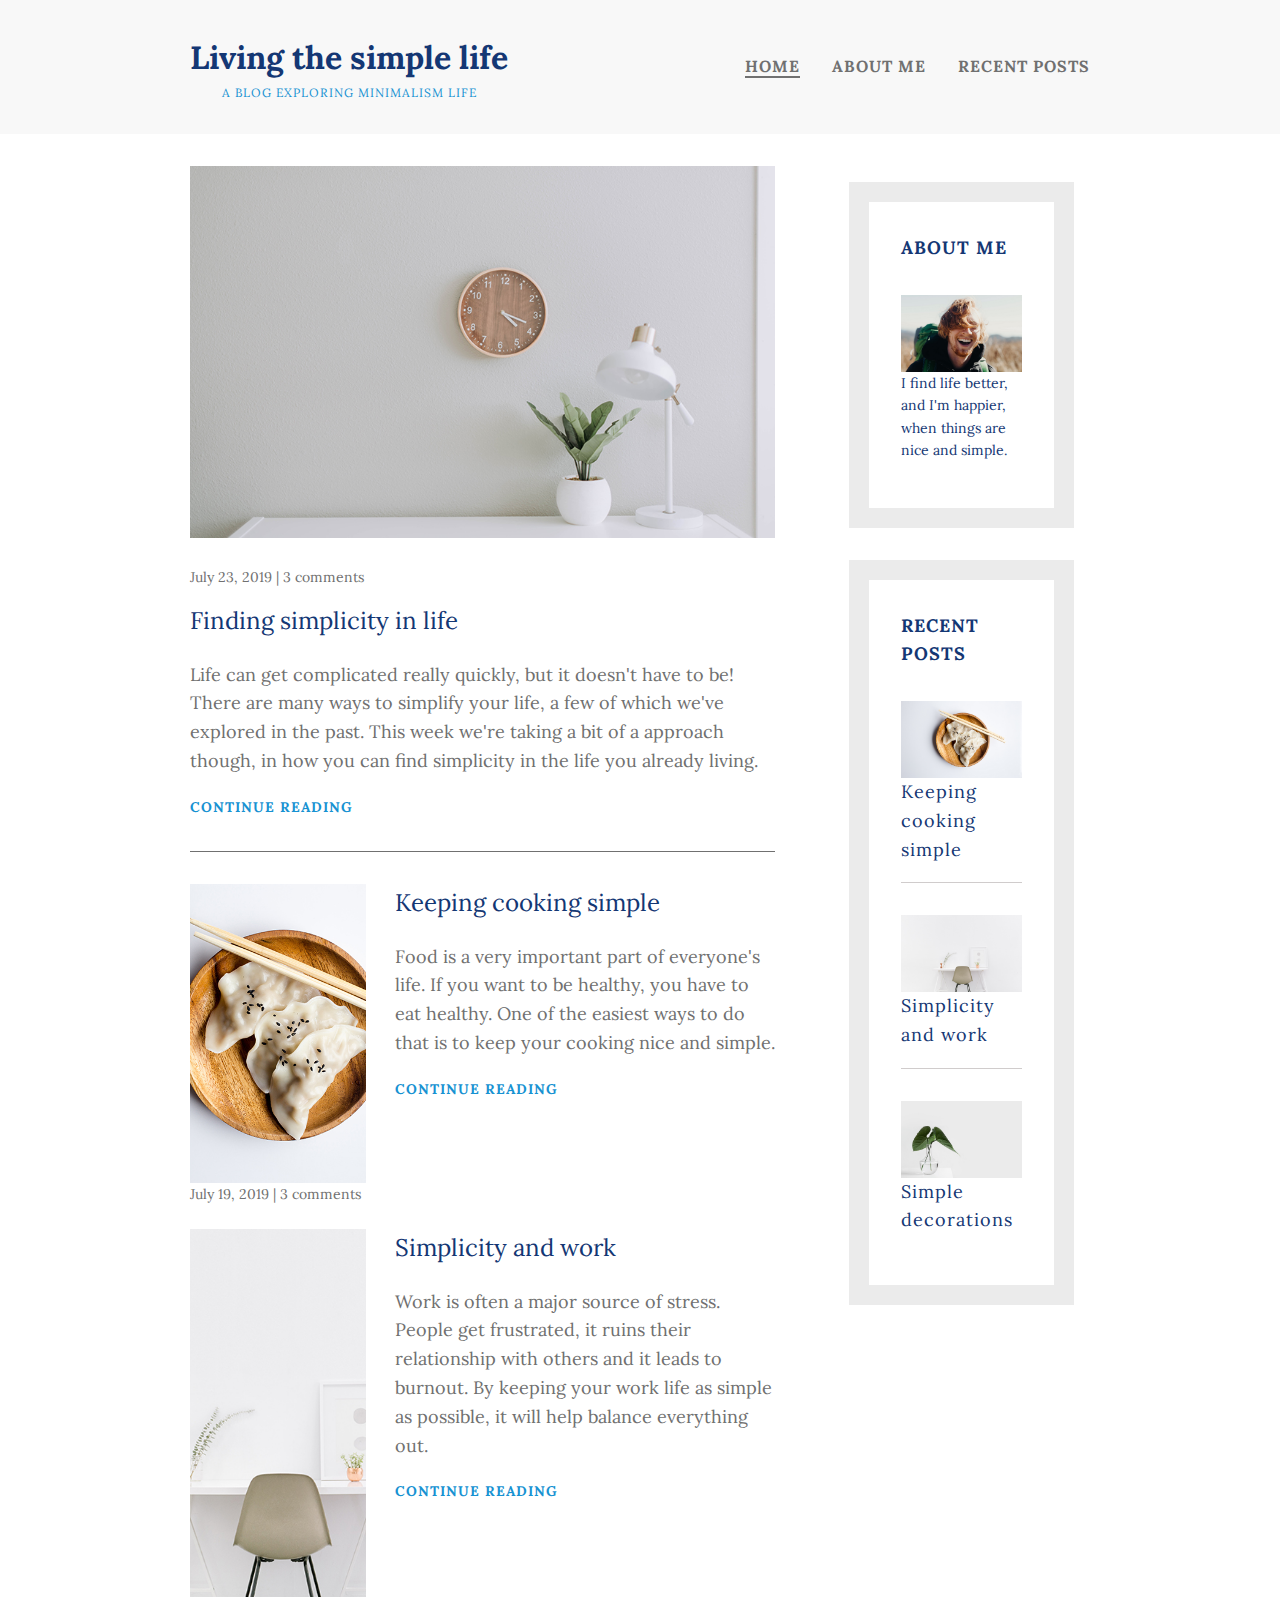
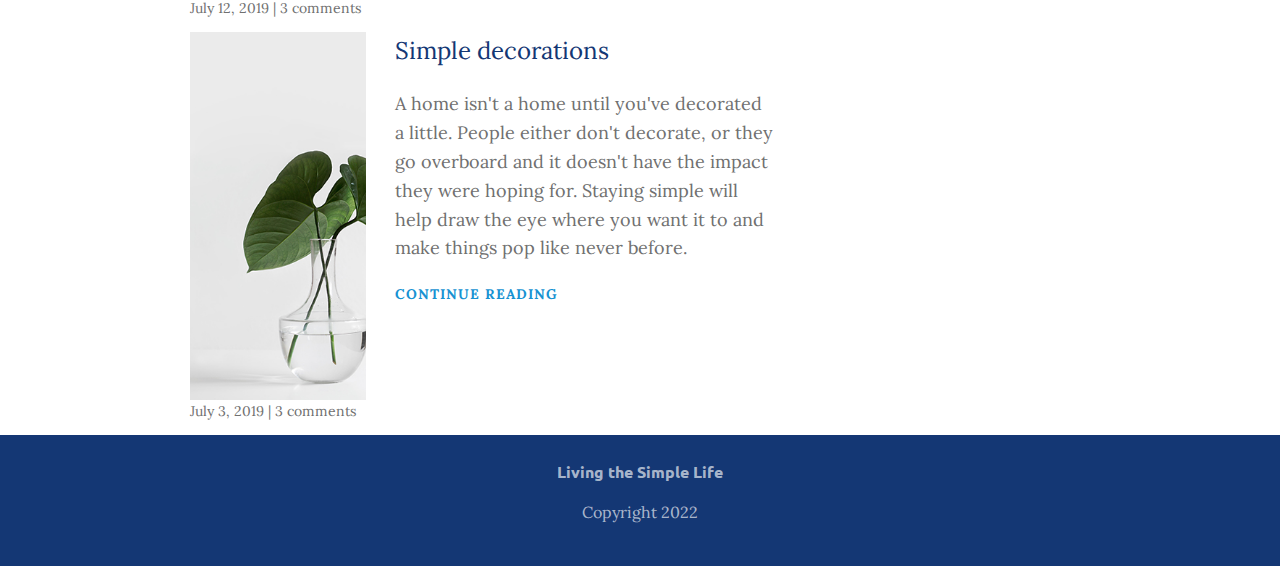
<file: index.html>
<!DOCTYPE html>
<html lang="en">

<head>
    <meta charset="UTF-8">
    <meta http-equiv="X-UA-Compatible" content="IE=edge">
    <meta name="viewport" content="width=device-width, initial-scale=1.0">
    <!-- Google Fonts -->
    <link rel="preconnect" href="https://fonts.googleapis.com">
    <link rel="preconnect" href="https://fonts.gstatic.com" crossorigin>
    <link href="https://fonts.googleapis.com/css2?family=Lora&family=Ubuntu:wght@300;400;500;700&display=swap" rel="stylesheet">

    <link rel="stylesheet" href="css/home_page.css">

    <title>Home</title>

</head>

<body>
    <!-- Header -->

    <header>
        <div class="container container-nav">
            <div class="logo">
                <h1 class="title">Living the simple life</h1>
                <p class="subtitle">A BLOG EXPLORING MINIMALISM LIFE</p>
            </div>
            <nav class="navbar">
                <ul class="navigation-list">
                    <li class="list-items"><a class="navigation-links active" href="index.html">HOME</a></li>
                    <li class="list-items"><a class="navigation-links" href="about-me.html">About ME</a></li>
                    <li class="list-items list-items-margin-left"><a class="navigation-links" href="recent-posts.html">RECENT POSTS</a>
                    </li>
                </ul>
            </nav>
        </div>
    </header>

    <!-- Main -->
    <div class="container flex-container">
        <main>
            <!-- Featured Posts -->
            <div class="featured-post">
                <article class="featured-post-article">
                    <h2 class="article-title ">Finding simplicity in life</h2>
                    <img class="featured-post-image" src="img/life.jpg" alt="life">
                    <p class="featured-post-info">July 23, 2019 | 3 comments</p>
                    <p class="article-body">
                        Life can get complicated really quickly, but it doesn't have to be! There are many ways to
                        simplify your life, a few of which we've explored in the past. This week we're taking a bit of a
                        approach though, in how you can find simplicity in the life you already living.
                    </p>
                    <p class="read-more-paragraph featured-post-read-more-paragraph-margine"><a class="read-more" href="#">continue reading</a></p>
                </article>
            </div>            <!-- Featured Posts End -->

            <!-- Related Posts -->
            <div class="related-posts">

                <!-- Article  -->
                <article class="related-post-article">
                    <div class="related-post-article-info">
                        <img class="related-post-image" src="img/food.jpg" alt="food">
                        <p class="related-post-info">July 19, 2019 | 3 comments</p>
                    </div>
                    <div class="related-post-article-body">
                        <h2 class="article-title">Keeping cooking simple</h2>
                        <p class="article-body">
                            Food is a very important part of everyone's life. If you want to be healthy, you have to eat
                            healthy. One of the easiest ways to do that is to keep your cooking nice and simple.
                        </p>
                        <p class="read-more-paragraph"><a class="read-more" href="#">continue reading</a></p>
                    </div>
                </article>

                <!-- Article  -->
                <article class="related-post-article">
                    <div class="related-post-article-info">
                        <img class="related-post-image" src="img/work.jpg" alt="work">
                        <p class="related-post-info">July 12, 2019 | 3 comments</p>
                    </div>
                    <div class="related-post-article-body">
                        <h2 class="article-title">Simplicity and work</h2>
                        <p class="article-body">
                            Work is often a major source of stress. People get frustrated, it ruins their relationship
                            with others and it leads to burnout. By keeping your work life as simple as possible, it
                            will help balance everything out.
                        </p>
                        <p class="read-more-paragraph"><a class="read-more" href="#">continue reading</a></p>
                    </div>
                </article>

                <!-- Article  -->
                <article class="related-post-article">
                    <div class="related-post-article-info">
                        <img class="related-post-image change-position" src="img/deco.jpg" alt="deco">
                        <p class="related-post-info">July 3, 2019 | 3 comments</p>
                    </div>
                    <div class="related-post-article-body">
                        <h2 class="article-title">Simple decorations</h2>
                        <p class="article-body">
                            A home isn't a home until you've decorated a little. People either don't decorate, or they
                            go overboard and it doesn't have the impact they were hoping for. Staying simple will help
                            draw the eye where you want it to and make things pop like never before.
                        </p>
                        <p class="read-more-paragraph"><a class="read-more" href="#">continue reading</a></p>
                    </div>
                </article>

            </div>            <!-- Related Posts End-->

        </main>

        <div class="sidebar">
            <aside>
                <div class="widget">
                    <h2 class="widget-title widget-generic-title">About me</h2>

                    <div class="widget-item remove-bottom-border">
                        <img class="widget-item-img" src="img/about-me.jpg" alt="about-me">
                        <p class="widget-item-body">
                            I find life better, and I'm happier, when things are nice and simple.
                        </p>
                    </div>

                </div>

                <div class="widget">
                    <h2 class="widget-title widget-generic-title">Recent Posts</h2>

                    <div class="widget-item">
                        <img class="widget-item-img" src="img/food.jpg" alt="food">
                        <h3 class="widget-item-title widget-generic-title">Keeping cooking simple</h3>
                    </div>

                    <div class="widget-item">
                        <img class="widget-item-img" src="img/work.jpg" alt="work">
                        <h3 class="widget-item-title widget-generic-title">Simplicity and work</h3>
                    </div>

                    <div class="widget-item remove-bottom-border">
                        <img class="widget-item-img" src="img/deco.jpg" alt="deco">
                        <h3 class="widget-item-title widget-generic-title">Simple decorations</h3>
                    </div>

                </div>

            </aside>
        </div>

    </div>

    <footer>
        <p class="footer-title">Living the Simple Life</p>
        <p class="footer-copyright">Copyright 2022</p>
    </footer>

</body>

</html>
</file>
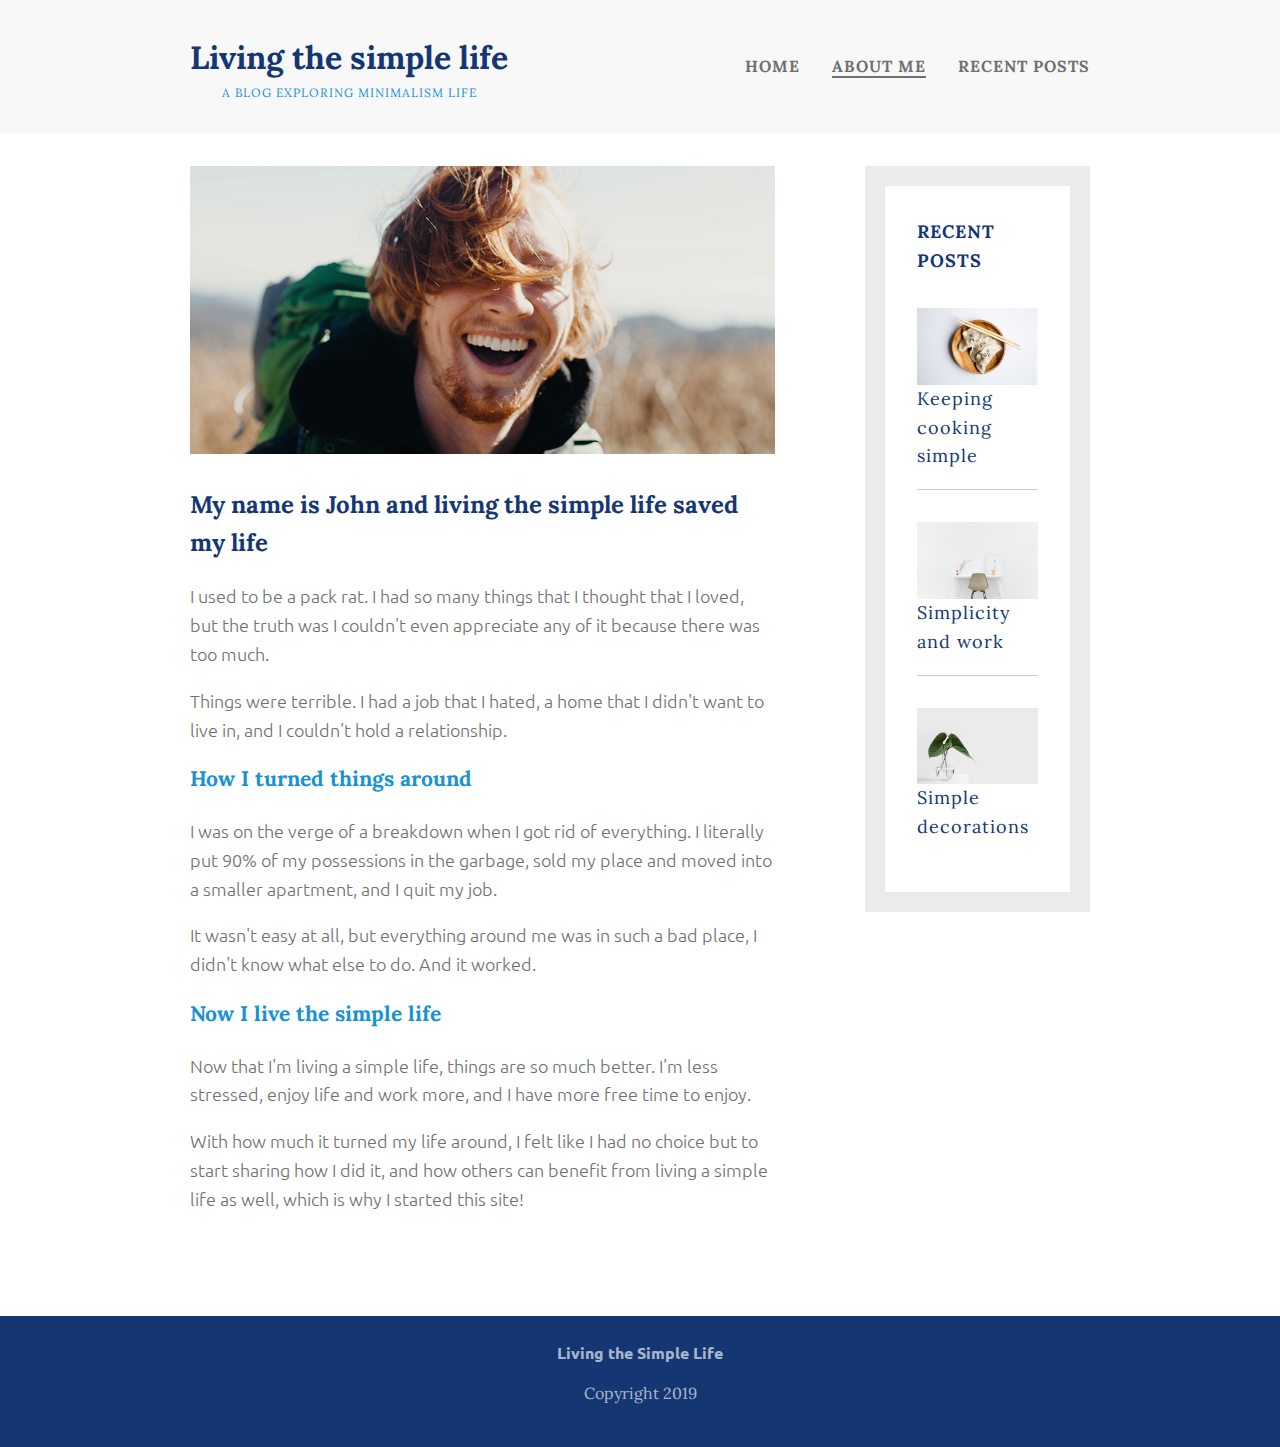
<file: about-me.html>
<!DOCTYPE html>
<html lang="en">

<head>
    <meta charset="UTF-8">
    <meta http-equiv="X-UA-Compatible" content="IE=edge">
    <meta name="viewport" content="width=device-width, initial-scale=1.0">
    <!-- Google Fonts -->
    <link rel="preconnect" href="https://fonts.googleapis.com">
    <link rel="preconnect" href="https://fonts.gstatic.com" crossorigin>
    <link href="https://fonts.googleapis.com/css2?family=Lora&family=Ubuntu:wght@300;400;500;700&display=swap" rel="stylesheet">

    <link rel="stylesheet" href="css/home_page.css">

    <title>About Me</title>

</head>

<body>
    <!-- Header -->

    <header>
        <div class="container container-nav">
            <div class="logo">
                <h1 class="title">Living the simple life</h1>
                <p class="subtitle">A BLOG EXPLORING MINIMALISM LIFE</p>
            </div>
            <nav class="navbar">
                <ul class="navigation-list">
                    <li class="list-items"><a class="navigation-links" href="index.html">HOME</a></li>
                    <li class="list-items"><a class="navigation-links active" href="about-me.html">About ME</a></li>
                    <li class="list-items list-items-margin-left"><a class="navigation-links" href="recent-posts.html">RECENT POSTS</a>
                    </li>
                </ul>
            </nav>
        </div>
    </header>

    <!-- Main -->
    <div class="container flex-container">
        <main>
            <img class="about-me-img" src="img/about-me.jpg" alt="about-me">
            <h2 class="about-me-article-title">My name is John and living the simple life saved my life</h2>
            <p class="about-me-paragraphs">
                I used to be a pack rat. I had so many things that I thought that I loved, but the truth was I couldn't even appreciate any of it because there was too much.
            </p>
            <p class="about-me-paragraphs">
                Things were terrible. I had a job that I hated, a home that I didn't want to live in, and I couldn't hold a relationship.
            </p>
            <h3 class="about-me-article-subtitle">How I turned things around</h3>
            <p class="about-me-paragraphs">
                I was on the verge of a breakdown when I got rid of everything. I literally put 90% of my possessions in the garbage, sold my place and moved into a smaller apartment, and I quit my job.
            </p>
            <p class="about-me-paragraphs">
                It wasn't easy at all, but everything around me was in such a bad place, I didn't know what else to do. And it worked.
            </p>
            <h3 class="about-me-article-subtitle">Now I live the simple life</h3>
            <p class="about-me-paragraphs">
                Now that I'm living a simple life, things are so much better. I'm less stressed, enjoy life and work more, and I have more free time to enjoy. 
            </p>
            <p class="about-me-paragraphs">
                With how much it turned my life around, I felt like I had no choice but to start sharing how I did it, and how others can benefit from living a simple life as well, which is why I started this site! 
            </p>
        </main>

        <!-- sidebar -->

        <div class="sidebar about-me-sidebar">
            <aside>
                <div class="widget">
                    <h2 class="widget-title widget-generic-title">Recent Posts</h2>

                    <div class="widget-item">
                        <img class="widget-item-img" src="img/food.jpg" alt="food">
                        <h3 class="widget-item-title widget-generic-title">Keeping cooking simple</h3>
                    </div>

                    <div class="widget-item">
                        <img class="widget-item-img" src="img/work.jpg" alt="work">
                        <h3 class="widget-item-title widget-generic-title">Simplicity and work</h3>
                    </div>

                    <div class="widget-item remove-bottom-border">
                        <img class="widget-item-img" src="img/deco.jpg" alt="deco">
                        <h3 class="widget-item-title widget-generic-title">Simple decorations</h3>
                    </div>

                </div>

            </aside>
        </div>

    </div>

    <footer>
        <p class="footer-title">Living the Simple Life</p>
        <p class="footer-copyright">Copyright 2019</p>
    </footer>

</body>

</html>
</file>
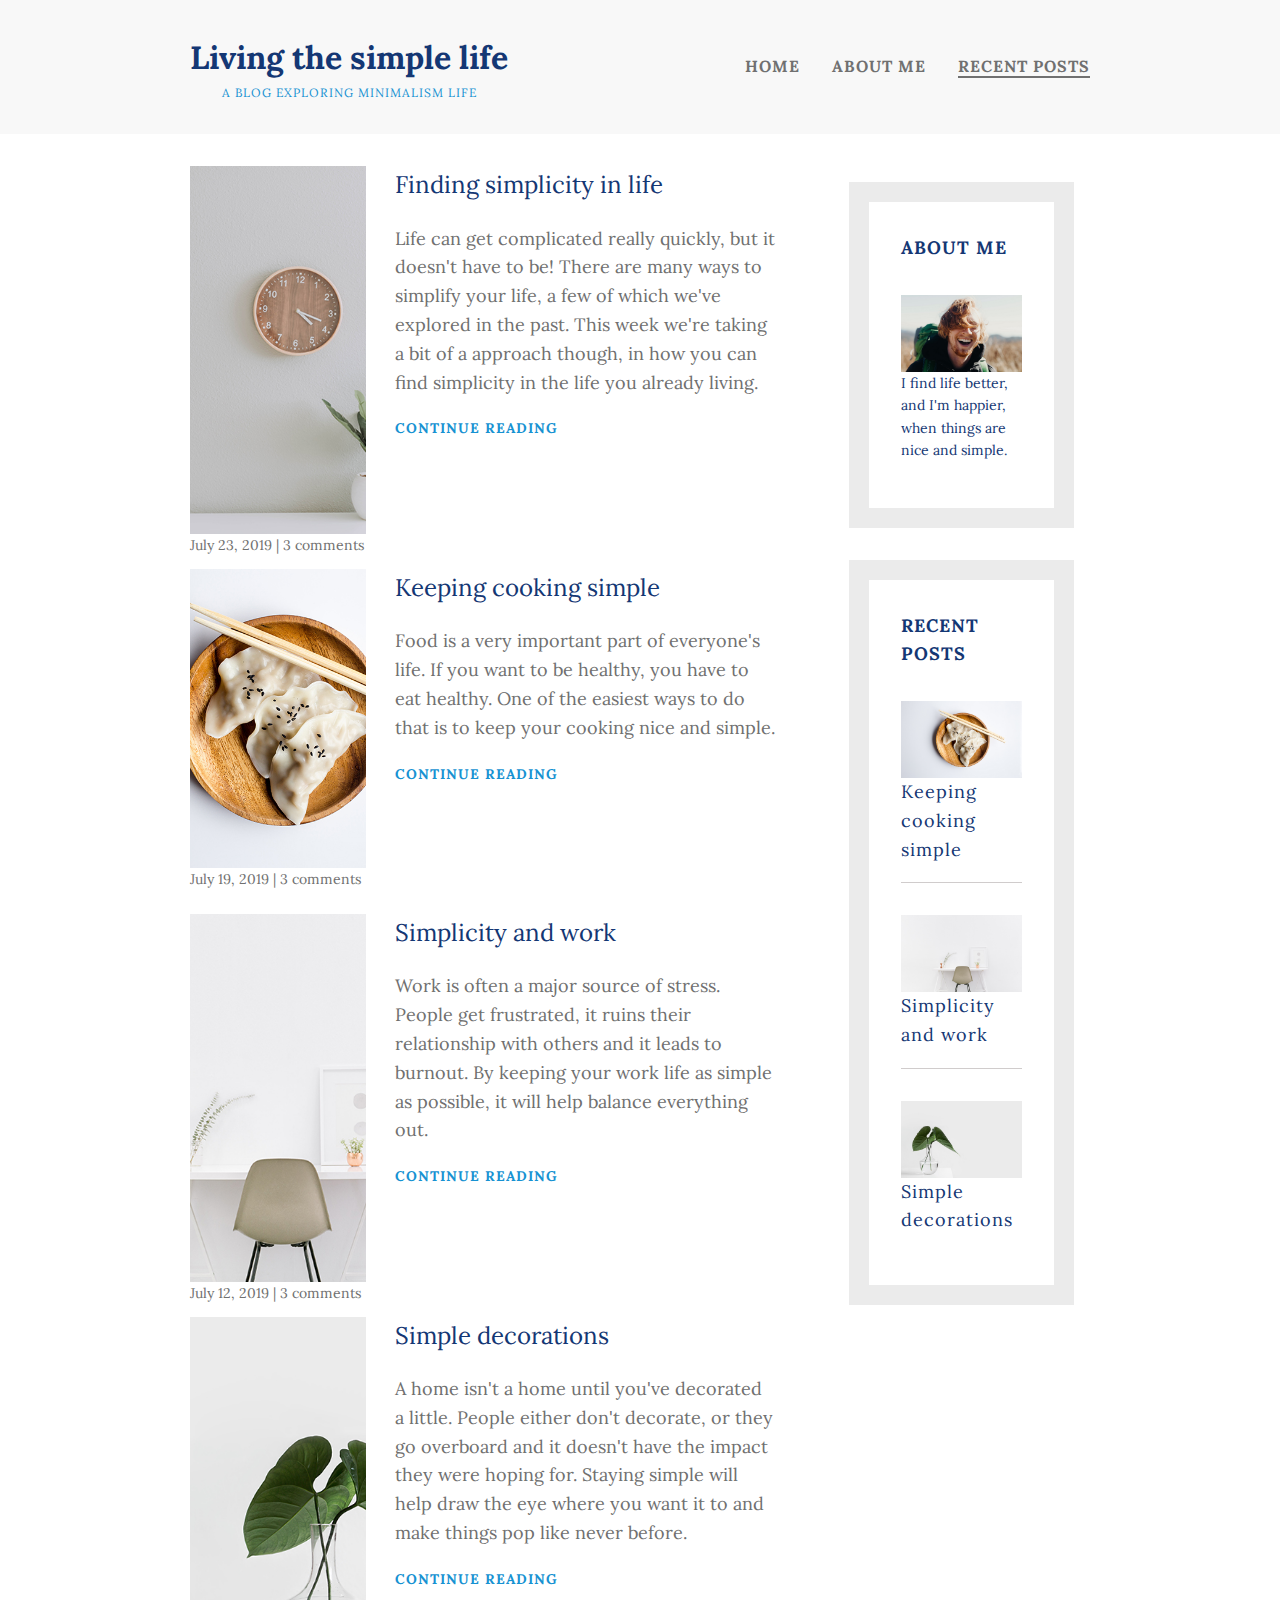
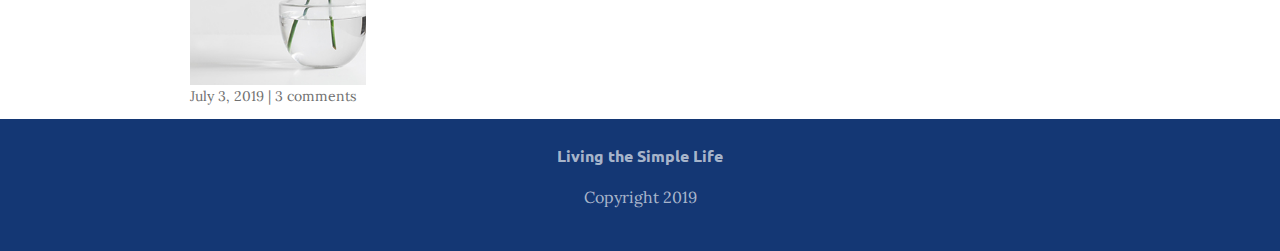
<file: recent-posts.html>
<!DOCTYPE html>
<html lang="en">

<head>
    <meta charset="UTF-8">
    <meta http-equiv="X-UA-Compatible" content="IE=edge">
    <meta name="viewport" content="width=device-width, initial-scale=1.0">
    <!-- Google Fonts -->
    <link rel="preconnect" href="https://fonts.googleapis.com">
    <link rel="preconnect" href="https://fonts.gstatic.com" crossorigin>
    <link href="https://fonts.googleapis.com/css2?family=Lora&family=Ubuntu:wght@300;400;500;700&display=swap" rel="stylesheet">

    <link rel="stylesheet" href="css/home_page.css">

    <title>Recent Posts</title>

</head>

<body>
    <!-- Header -->

    <header>
        <div class="container container-nav">
            <div class="logo">
                <h1 class="title">Living the simple life</h1>
                <p class="subtitle">A BLOG EXPLORING MINIMALISM LIFE</p>
            </div>
            <nav class="navbar">
                <ul class="navigation-list">
                    <li class="list-items"><a class="navigation-links" href="index.html">HOME</a></li>
                    <li class="list-items"><a class="navigation-links" href="about-me.html">About ME</a></li>
                    <li class="list-items list-items-margin-left"><a class="navigation-links active" href="recent-posts.html">RECENT POSTS</a>
                    </li>
                </ul>
            </nav>
        </div>
    </header>

    <!-- Main -->
    <div class="container flex-container">
        <main>

            <!-- Related Posts -->
            <div class="related-posts">

                <!-- Article  -->
                <article class="related-post-article">
                    <div class="related-post-article-info">
                        <img class="related-post-image" src="img/life.jpg" alt="life">
                        <p class="related-post-info">July 23, 2019 | 3 comments</p>
                    </div>
                    <div class="related-post-article-body">
                        <h2 class="article-title ">Finding simplicity in life</h2>
                        <p class="article-body">
                            Life can get complicated really quickly, but it doesn't have to be! There are many ways to
                            simplify your life, a few of which we've explored in the past. This week we're taking a bit of a
                            approach though, in how you can find simplicity in the life you already living.
                        </p>
                        <p class="read-more-paragraph"><a class="read-more" href="#">continue reading</a></p>
                    </div>
                </article>

                <!-- Article  -->
                <article class="related-post-article">
                    <div class="related-post-article-info">
                        <img class="related-post-image" src="img/food.jpg" alt="food">
                        <p class="related-post-info">July 19, 2019 | 3 comments</p>
                    </div>
                    <div class="related-post-article-body">
                        <h2 class="article-title">Keeping cooking simple</h2>
                        <p class="article-body">
                            Food is a very important part of everyone's life. If you want to be healthy, you have to eat
                            healthy. One of the easiest ways to do that is to keep your cooking nice and simple.
                        </p>
                        <p class="read-more-paragraph"><a class="read-more" href="#">continue reading</a></p>
                    </div>
                </article>

                <!-- Article  -->
                <article class="related-post-article">
                    <div class="related-post-article-info">
                        <img class="related-post-image" src="img/work.jpg" alt="work">
                        <p class="related-post-info">July 12, 2019 | 3 comments</p>
                    </div>
                    <div class="related-post-article-body">
                        <h2 class="article-title">Simplicity and work</h2>
                        <p class="article-body">
                            Work is often a major source of stress. People get frustrated, it ruins their relationship
                            with others and it leads to burnout. By keeping your work life as simple as possible, it
                            will help balance everything out.
                        </p>
                        <p class="read-more-paragraph"><a class="read-more" href="#">continue reading</a></p>
                    </div>
                </article>

                <!-- Article  -->
                <article class="related-post-article">
                    <div class="related-post-article-info">
                        <img class="related-post-image change-position" src="img/deco.jpg" alt="deco">
                        <p class="related-post-info">July 3, 2019 | 3 comments</p>
                    </div>
                    <div class="related-post-article-body">
                        <h2 class="article-title">Simple decorations</h2>
                        <p class="article-body">
                            A home isn't a home until you've decorated a little. People either don't decorate, or they
                            go overboard and it doesn't have the impact they were hoping for. Staying simple will help
                            draw the eye where you want it to and make things pop like never before.
                        </p>
                        <p class="read-more-paragraph"><a class="read-more" href="#">continue reading</a></p>
                    </div>
                </article>

            </div>            <!-- Related Posts End-->

        </main>

        <div class="sidebar">
            <aside>
                <div class="widget">
                    <h2 class="widget-title widget-generic-title">About me</h2>

                    <div class="widget-item remove-bottom-border">
                        <img class="widget-item-img" src="img/about-me.jpg" alt="about-me">
                        <p class="widget-item-body">
                            I find life better, and I'm happier, when things are nice and simple.
                        </p>
                    </div>

                </div>

                <div class="widget">
                    <h2 class="widget-title widget-generic-title">Recent Posts</h2>

                    <div class="widget-item">
                        <img class="widget-item-img" src="img/food.jpg" alt="food">
                        <h3 class="widget-item-title widget-generic-title">Keeping cooking simple</h3>
                    </div>

                    <div class="widget-item">
                        <img class="widget-item-img" src="img/work.jpg" alt="work">
                        <h3 class="widget-item-title widget-generic-title">Simplicity and work</h3>
                    </div>

                    <div class="widget-item remove-bottom-border">
                        <img class="widget-item-img" src="img/deco.jpg" alt="deco">
                        <h3 class="widget-item-title widget-generic-title">Simple decorations</h3>
                    </div>

                </div>

            </aside>
        </div>

    </div>

    <footer>
        <p class="footer-title">Living the Simple Life</p>
        <p class="footer-copyright">Copyright 2019</p>
    </footer>

</body>

</html>
</file>
<file: css/home_page.css>
*{
  box-sizing: border-box;
}

body {
  font-family: "Ubuntu", sans-serif;
  font-family: "Lora", serif;
  margin: 0;
  font-weight: 300;
  line-height: 1.6;
}
/* Layout */

h1,
h2,
h3,
p {
  margin-top: 0;
}

header {
  text-align: center;
  background-color: #f8f8f8;
  padding: 2em;
  margin-bottom: 2em;
}

.container {
  max-width: 900px;
  width: 95%;
  margin: 0 auto;
}

.container-nav {
  display: flex;
  flex-direction: column;
  align-items: center;
  justify-content: space-between;
}

.title,
.subtitle {
  margin: 0;
}

.title {
  font-size: 2rem;
  color: #143774;
}

.navbar {
  font-weight: 700;
}

/* Typography */

.subtitle {
  color: #1792d2;
  font-size: 0.75rem;
  letter-spacing: 1px;
}

.navigation-list {
  display: flex;
  flex-direction: column;
  align-items: center;
  list-style: none;
  padding: 0;
  margin: 1em 0 0 0;
}

.list-items {
  margin: 2em 0 0 0;
}

.navigation-links {
  text-decoration: none;
  text-transform: uppercase;
  letter-spacing: 1px;
  color: #707070;
}

.active {
  border-bottom: 2px solid #707070;
}



.navigation-links:hover,
.navigation-links:focus {
  color: #c6c3c3;
}

.active:hover,
.active:focus{
  color: #707070;
}
/* Container Or Main Section */

img {
  width: 100%;
  display: block;
}



.flex-container {
  display: flex;
  flex-direction: column;
  /* margin: 2em auto 0 auto; */
}

.featured-post {
  border-bottom: 1px solid #707070;
  margin-bottom: 2em;
}

.featured-post-article {
  display: flex;
  flex-direction: column;
}

.featured-post-image {
  order: 0;
}
.featured-post-info {
  order: 1;
  color: #707070;
  font-size: 0.875rem;
  margin-top: 2em;
}
.article-title {
  font-weight: 400;
  color: #143774;
  order: 2;
}
.article-body {
  color: #707070;
  font-size: 1.125rem;
  order: 3;
}

.read-more-paragraph {
  order: 4;
}

.featured-post-read-more-paragraph-margine {
  margin-bottom: 2em;
}

.read-more {
  color: #1792d2;
  font-size: 0.875rem;
  font-weight: 700;
  text-transform: uppercase;
  text-decoration: none;
  letter-spacing: 1px;
}

.read-more:hover,
.read-more:focus {
  color: #0d6899;
  text-decoration: underline;
}

.related-post-article {
  display: flex;
  flex-direction: column;
}

.related-post-article-body {
  margin-bottom: 1em;
}

.related-post-info {
  color: #707070;
  font-size: 0.875rem;
}

/* sidebar */

.widget{
  border: 20px solid #EBEBEB;
  margin-bottom: 2em;
  padding: 2em;
}

.widget-generic-title {
  font-size: 1.125rem;
  letter-spacing: 1px;
  color: #143774;
}

.widget-title {
  font-weight: 700;
  text-transform: uppercase;
}

.widget-item-body {
  font-size: 0.875rem;
  color: #143774;
}

.widget-item{
  margin-top: 2em;
  border-bottom: 1px solid #d0cccc;
}

.remove-bottom-border{
  border: none;
}

.widget-item-title{
  font-weight: 400;
}

footer{
  width: 100%;
  padding: 1.5em;
  display: flex;
  flex-direction: column;
  align-items: center;
  background-color: #143774;
  color: rgba(255, 255, 255, 0.65); 
}

.footer-title{
  font-family: "Ubuntu", sans-serif;
  font-weight: 700;
}

.footer-copyright{
  font-weight: 300;
}

/* About Me Page CSS */

.about-me-paragraphs{
  font-family: 'Ubuntu', sans-serif;
  font-weight: 300;
  font-size: 1.125rem;
  color: #707070;
}

.about-me-article-title{
  margin-top: 2rem;
  color: #143774;
}

.about-me-article-subtitle{
  font-family: 'Lora', serif;
  font-size: 1.313rem;
  color: #1792D2;
}

.about-me-img{
  width: 100%;
  max-height: 25%;
  object-fit: cover;
}



/* media queries */

@media (min-width: 600px) {
  .container-nav {
    display: flex;
    flex-direction: row;
    justify-content: space-between;
    align-items: center;
  }

  .navigation-list {
    display: flex;
    flex-direction: row;
    margin: 0;
  }

  .list-items{
    margin: 0 0 0 2em;
  }

  .flex-container {
    display: flex;
    flex-direction: row;
    justify-content: space-between;
    margin: 0 auto 0 auto;
  }

  main{
    width:65%
  }

  .sidebar{
    width: 25%;
    min-width: 200px;
    margin: 1em;
  }

  .about-me-sidebar{
    margin: 0;
  }

  .related-post-article {
    display: flex;
    flex-direction: row;
    justify-content: space-between;
    margin-bottom: 6em;
  }

  .related-post-article-info{
    width: 30%;
  }

  .related-post-article-body{
    width: 65%;
  }

  .related-post-image{
    width: 100%;
    height: 120%;
    object-fit: cover;
  }
  
  .change-position{
    object-position: left;
  }

}
</file>
